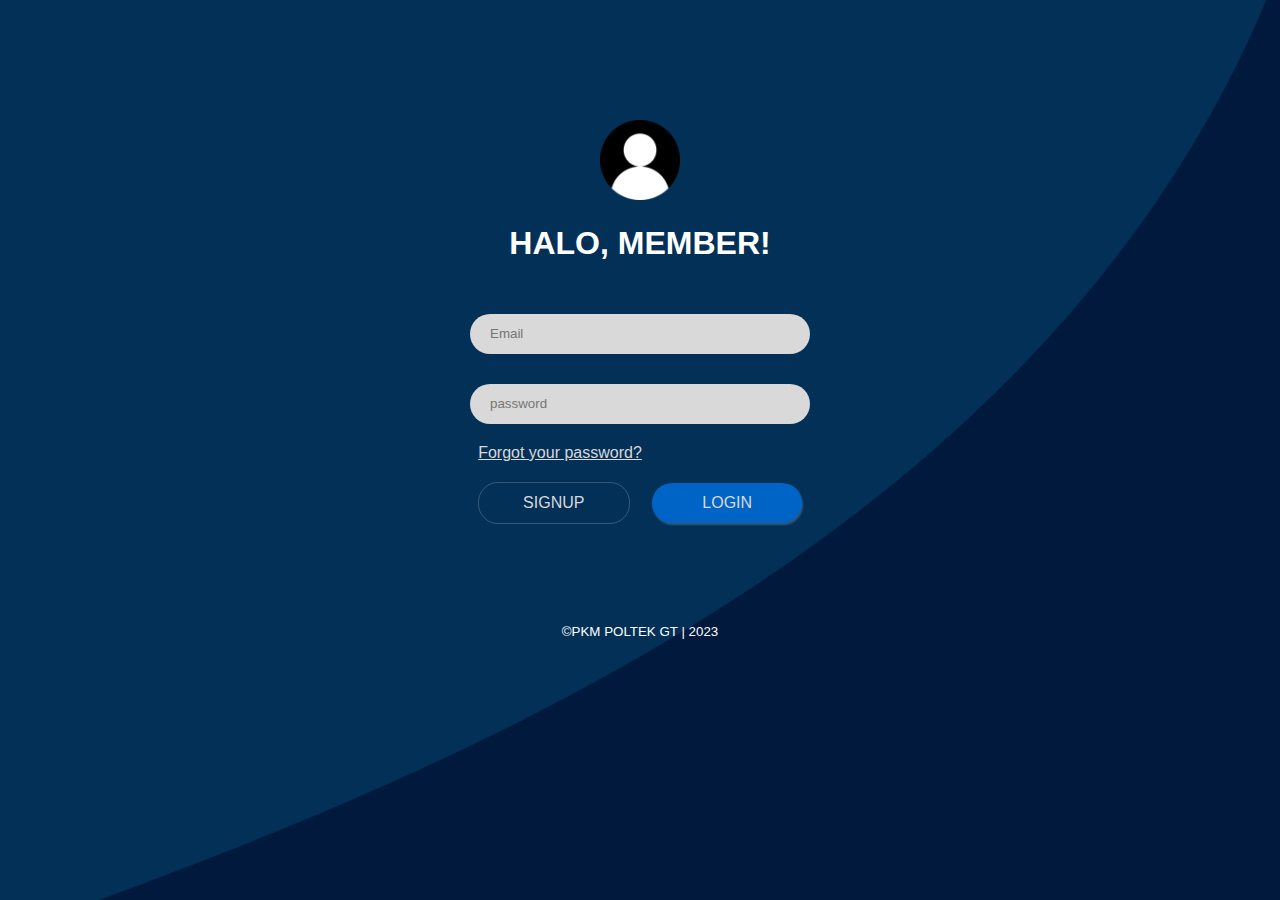
<file: loginpage.html>
<!DOCTYPE html>
<html lang="en">
  <head>
    <meta charset="UTF-8" />
    <meta name="viewport" content="width=device-width, initial-scale=1.0" />
    <title>Gabunglah menjadi mitra | PKM POLTEK GT 2023</title>
    <!-- Sertakan FontAwesome -->
    <link
      rel="stylesheet"
      href="https://cdnjs.cloudflare.com/ajax/libs/font-awesome/5.15.4/css/all.min.css"
    />
  </head>
  <style>
    body {
      background-image: url(img/-\ LOGIN\ PAGE.png);
      background-size: cover;
      background-repeat: no-repeat;
    }
    .wrapper-login {
      width: 100%;
      height: 100%;
      /* outline: 2px solid red; */
    }
    .container {
      max-width: 400px;
      height: 500px;
      /* background-color: black; */
      /* outline: 2px solid red; */
      box-sizing: content-box;
      margin: 70px auto;
      text-decoration: none;
      text-align: center;
      padding: 50px;
      font-family: "Gill Sans", "Gill Sans MT", Calibri, "Trebuchet MS",
        sans-serif;
      color: white;
    }

    .container h1 {
      font-weight: 800;
    }

    .container a {
      display: block;
      /* text-align: left;  */
      color: #d9d9d9;
      /* outline: 2px solid red; */
      /* text-decoration: none; */
      margin-top: 20px;
      margin-left: 20px;
      width: 200px;
    }

    form {
      display: flex;
      flex-direction: column;
      flex-wrap: wrap;
    }

    .input-text {
      flex-grow: 1;
      /* outline: 2px solid red; */
      flex-basis: auto;
      /* display: block; */
      width: 300px;
      height: 30px;
      margin: 0 auto;
      margin-top: 30px;
      /* margin-bottom: 10px; */
      border-radius: 20px;
      border: none;
      padding: 5px 20px;
      background-color: #d9d9d9;
      /* box-sizing: border-box; */
    }

    .password-container {
      position: relative;
    }

    /* .password-toggle {
      position: absolute;
      right: 20px;
      top: 55%;
      transform: translateX(-200%);
      /* transform: translateY(69%); */
    /* cursor: pointer; */
    /* } */
    .button {
      display: inline-block;
      width: 150px;
      height: 40px;
      /* background-color:white; */
      border-radius: 20px;
      /* margin: 20px 10px; */
      text-align: center;
      line-height: 40px;
      /* outline: 2px solid red; */
    }

    .btn-submit a {
      display: inline-block;
      /* outline: 2px solid red; */
      margin: 20px 10px;
      width: 150px;
    }

    .btn-signup {
      background-color: none;
      border: 1px solid rgba(255, 255, 255, 0.2);
      /* padding: 10px; */
    }

    .btn-login {
      background-color: #0063c6;
      box-shadow: 1px 2px 2px rgba(255, 255, 255, 0.2);
      transition: 0.2s;
    }

    .btn-login:active {
      box-shadow: none;
    }

    .foot-trademark {
      margin-top: 80px;
      font-size: smaller;
    }

    @media (max-width: 700px) {
      .input-text {
        flex-grow: 1;
        /* outline: 2px solid red; */
        flex-basis: auto;
        /* display: block; */
        width: 200px;
        height: 30px;
        margin: 0 auto;
        margin-top: 30px;
        /* margin-bottom: 10px; */
        border-radius: 20px;
        border: none;
        padding: 5px 20px;
        background-color: #d9d9d9;
        /* box-sizing: border-box; */
      }

      .container a {
        display: inline-block;
        /* text-align: left;  */
        color: #d9d9d9;
        /* outline: 2px solid red; */
        /* text-decoration: none; */
        margin-top: 20px;
        /* margin-left: 20px; */
        width: 200px;
      }

      .button {
        display: inline-block;
        width: 100px;
        height: 40px;
        /* background-color:white; */
        border-radius: 20px;
        /* margin: 20px 10px; */
        text-align: center;
        line-height: 40px;
        /* outline: 2px solid red; */
      }

      .btn-submit a {
        display: inline-block;
        /* outline: 2px solid red; */
        margin: 20px 9px;
        width: 100px;
      }
    }
  </style>
  <body>
    <div class="wrapper-login">
      <div class="container">
        <img src="img/image 11.png" alt="" width="80px" />
        <h1>HALO, MEMBER!</h1>
        <form action="">
          <input type="text" class="input-text" placeholder="Email" required />
          <div class="password-container">
            <input
              type="password"
              class="input-text"
              placeholder="password"
              maxlength="9"
              required
            />
            <!-- <i class="password-toggle fa fa-eye" onclick="togglePassword()"></i> -->
          </div>
        </form>
        <a href="" class="link">Forgot your password?</a>
        <div class="btn-submit">
          <a href="signuppage.html"
            ><div class="btn-signup button">SIGNUP</div></a
          >
          <a href=""><div class="btn-login button">LOGIN</div></a>
        </div>
        <div class="foot-trademark">©PKM POLTEK GT | 2023</div>
      </div>
    </div>
  </body>
</html>
</file>
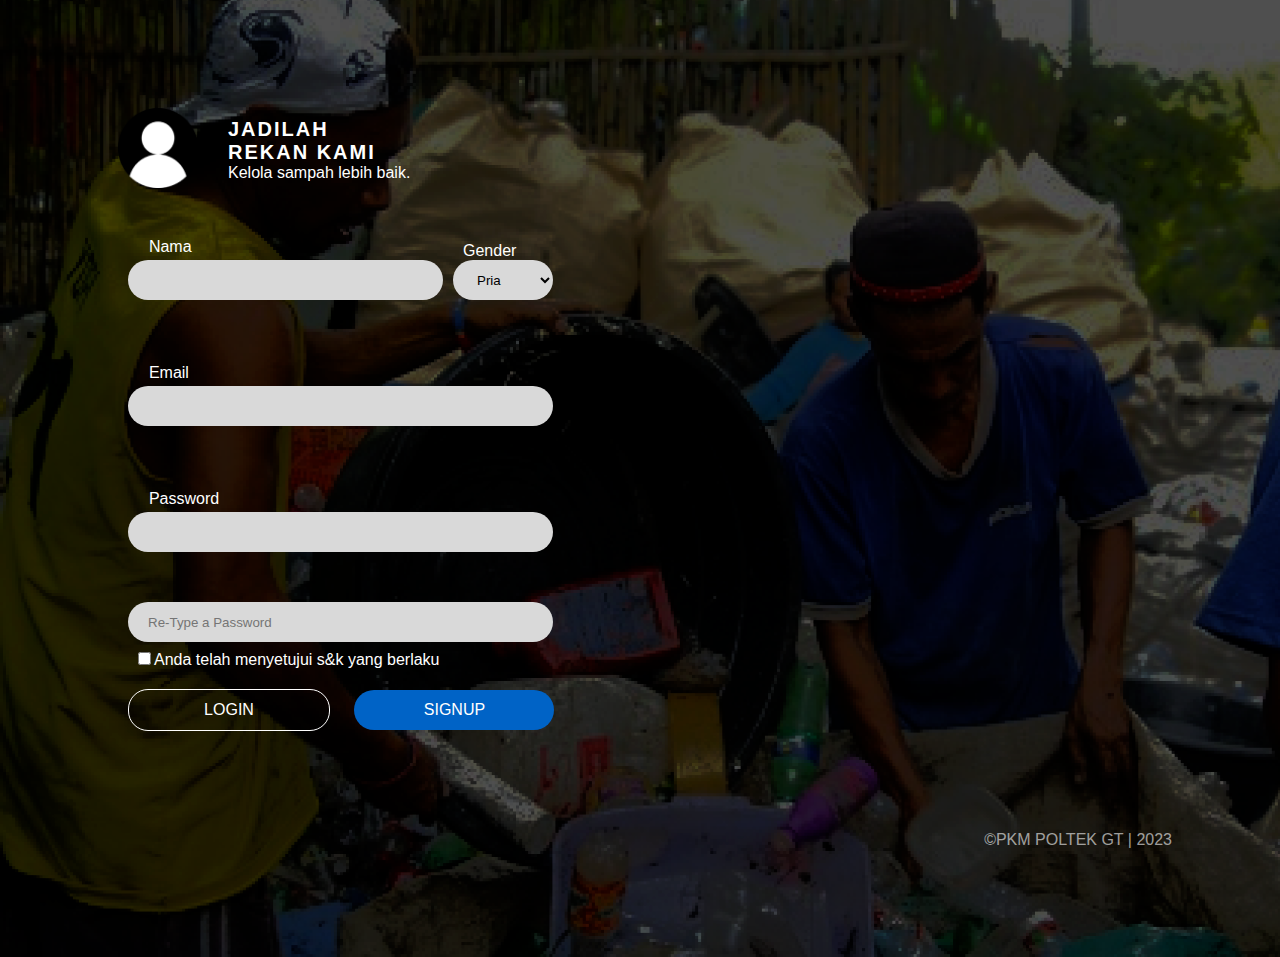
<file: signuppage.html>
<!DOCTYPE html>
<html lang="en">
  <head>
    <meta charset="UTF-8" />
    <meta name="viewport" content="width=device-width, initial-scale=1.0" />
    <title>Gabunglah menjadi mitra | PKM POLTEK GT 2023</title>
  </head>

  <style>
    body {
      background-image: url(img/image\ 9\ \(1\).png);
      /* background-attachment: fixed; */
      /* filter: brightness(200); */
    }

    .wrapper-1 {
      padding: 100px;
      /* outline: 2px solid greenyellow; */
    }
    .container {
      width: 100%;
      min-height: 200px;
      /* outline: 2px solid red; */
      color: white;
      font-family: "Gill Sans", "Gill Sans MT", Calibri, "Trebuchet MS",
        sans-serif;
    }

    .tag-line {
      color: white;
      display: flex;
      flex-direction: row;
      flex-wrap: wrap;
      /* outline: 2px solid blue; */
      font-family: "Franklin Gothic Medium", "Arial Narrow", Arial, sans-serif;
    }
    .item-1 {
      flex-shrink: 1;
      display: inline;
      width: 100px;
      height: auto;
      /* outline: 2px solid gold; */
    }

    .item-1 h3 {
      font-size: 20px;
      margin: 10px 0 0 0;
      text-transform: uppercase;
      letter-spacing: 2px;
    }

    .logo {
      text-align: center;
    }

    .judul {
      width: 200px;
      padding-left: 20px;
    }

    form {
      padding-left: 20px;
      display: flex;
      flex-direction: column;
    }

    .form-item {
      /* outline: 2px solid red; */
      position: relative;
      /* height: 500px; */
    }

    form label {
      /* outline: 2px solid red; */
      position: absolute;
      top: 43%;
      left: 2%;
      /* margin-top: 100px; */
    }

    .lb-password {
      top: 23%;
    }

    .gender {
      /* top:50%; */
      position: static;
      margin-left: 20px;
    }

    form input {
      margin-top: 50px;
      width: 400px;
      height: 30px;
      border-radius: 20px;
      border: none;
      padding: 5px 5px 5px 20px;
      background-color: #d9d9d9;
      /* outline: 2px solid red; */
    }

    form input:focus {
      outline: none;
    }

    .input-first {
      display: flex;
      align-items: self-end;
      /* outline: 2px solid red; */
      flex-direction: row;
    }

    form .name {
      width: 290px;
    }

    form select {
      width: 100px;
      height: 40px;
      border-radius: 20px;
      padding: 5px 10px 5px 20px;
      border: none;
      background-color: #d9d9d9;
      margin-left: 10px;
    }

    form select option {
      border: none;
      outline: none;
      border-radius: 20px;
      /* background-color: black; */
    }

    form select option:checked {
      outline: none;
    }

    .sk-label {
      margin-left: 30px;
      margin-top: 10px;
    }

    .btn {
      display: inline-block;
      width: 200px;
      height: 40px;
      /* outline: 2px solid red; */
      border-radius: 20px;
      text-align: center;
      line-height: 40px;
      color: white;
      margin: 0 auto;
      margin-left: 20px;
      margin-top: 20px;
    }

    .btn-login {
      background-color: none;
      border: 1px solid white;
    }

    .btn-signup {
      background-color: #0063c6;
    }

    .footer {
      display: block;
      margin-top: 100px;
      text-align: right;
      width: 100%;
      color: rgba(255, 255, 255, 0.6);
    }

    @media (max-width: 500px) {
      form input {
        margin-top: 30px;
        width: 250px;
        height: 30px;
        border-radius: 20px;
        border: none;
        padding: 5px 5px 5px 20px;
        background-color: #d9d9d9;
        /* outline: 2px solid red; */
      }

      .container {
        margin: 0 auto;
      }

      .wrapper-1 {
        padding: 10px;
        /* outline: 2px solid greenyellow; */
      }

      form label {
        /* outline: 2px solid red; */
        position: absolute;
        top: 35%;
        left: 2%;
        /* margin-top: 100px; */
      }

      .lb-password {
        top: 18%;
      }

      form .name {
        width: 150px;
      }

      form select {
        width: 80px;
      }

      .btn {
        width: 120px;
      }

      .footer {
        display: block;
        margin-top: 50px;
        text-align: center;
        width: 100%;
      }
    }
  </style>
  <body>
    <div class="wrapper-1">
      <div class="container">
        <div class="tag-line">
          <div class="logo item-1">
            <img src="img/image 11.png" alt="" width="80px" href="index.html" />
          </div>
          <div class="judul item-1">
            <h3>
              Jadilah <br />
              rekan kami
            </h3>
            Kelola sampah lebih baik.
          </div>
        </div>
        <form action="" method="post">
          <div class="input-first form-item">
            <div class="input-nama flex-input">
              
              <label for="name" class="lb-nama">Nama</label><br />
              <input type="text" class="name" />
            </div>
            <div class="input-gender flex-input">
              <label for="gender" class="lb- gender">Gender</label>
              <br />
              <select name="gender" id="">
                <option value="pria">Pria</option>
                <option value="wanita">wanita</option>
              </select>
            </div>
          </div>
          <br />

          <div class="email-clmn form-item">
            <label for="email" class="lb-email">Email</label><br />
            <input type="email" name="email" id="" />
          </div>
          <br />

          <div class="passowrd-clmn form-item">
            <label for="password" class="lb-password">Password</label
            ><br /><input type="password" name="password" id="" maxlength="9" />
            <br />
            <input
              type="password"
              placeholder="Re-Type a Password"
              maxlength="9"
            />
          </div>
        </form>
        <input type="checkbox" name="" id="s&k" class="sk-label" />Anda telah
        menyetujui s&k yang berlaku <br />
        
        <a href="loginpage.html"> <div class="btn-login btn">LOGIN</div></a>
        <a href=""><div class="btn-signup btn">SIGNUP</div></a>

        <div class="footer">©PKM POLTEK GT | 2023</div>
      </div>
    </div>
  </body>
</html>
</file>
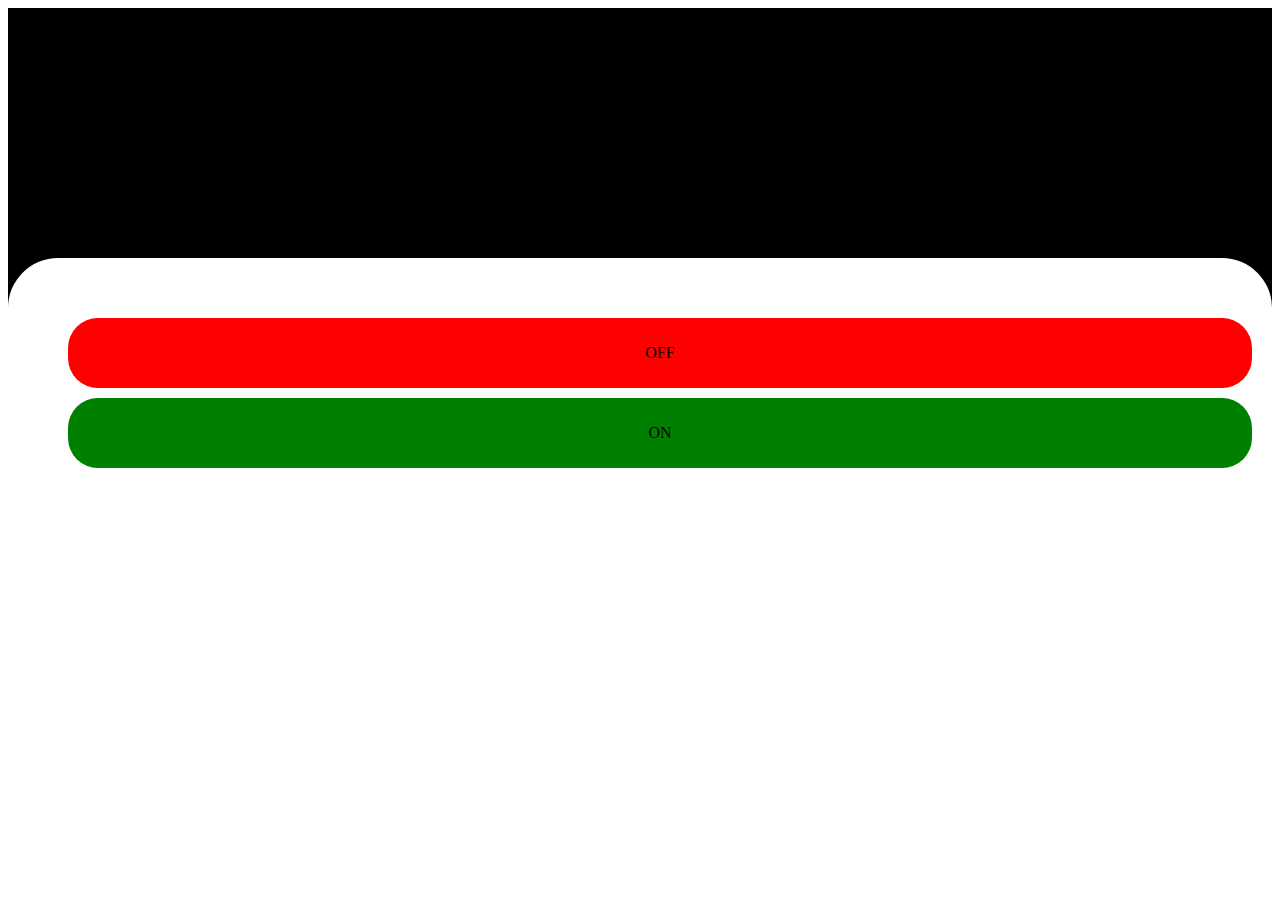
<file: ujicoba.html>
<!DOCTYPE html>
<html lang="en">
<head>
    <meta charset="UTF-8">
    <meta name="viewport" content="width=device-width, initial-scale=1.0">
    <title>Document</title>
    <style>
        .container{
            height: 300px;
            background-color: black;
            position: static;
        }

        .container-2{
            position: static;
            height: 300px;
            background-color: white;
            border-top-right-radius: 50px;
            border-top-left-radius: 50px;
            margin-top: -50px;
            padding: 50px;
        }
        .btn{
          width: 100%;
          height: 50px;
          text-align: center;
        }

        .btn-1{
          background-color: red;
          padding: 10px;
          margin: 10px;
          line-height: 50px;
          cursor: pointer;
          border-radius: 30px;
          transition: 1s;
          /* visibility: hidden; */
        }

        .btn-1:hover{
          box-shadow:2px 2px 2px 2px grey;
        }

        .btn-1:hover + .btn-2{
          
          /* visibility:visible; */
        }

        .btn-2{
          /* visibility:hidden; */
          background-color: green;
          padding: 10px;
          margin: 10px;
          line-height: 50px;
          transition: 1s;
          cursor: pointer;
          border-radius: 30px;
          transition: 0.2s;
        }

        .btn-2:hover{
          box-shadow:5px 5px 5px 5px grey;
        }

        .btn-2:hover + .btn-1{
          visibility: visible;
        }

        </style>
</head>
<body>
  <div class="container">
    
    </div>
    <div class="container-2">
      <div class="btn-1 btn">
        OFF
      </div>
      <div class="btn-2 btn">
        ON
      </div>
    </div>
  </div>
</body>
</html>
</file>
